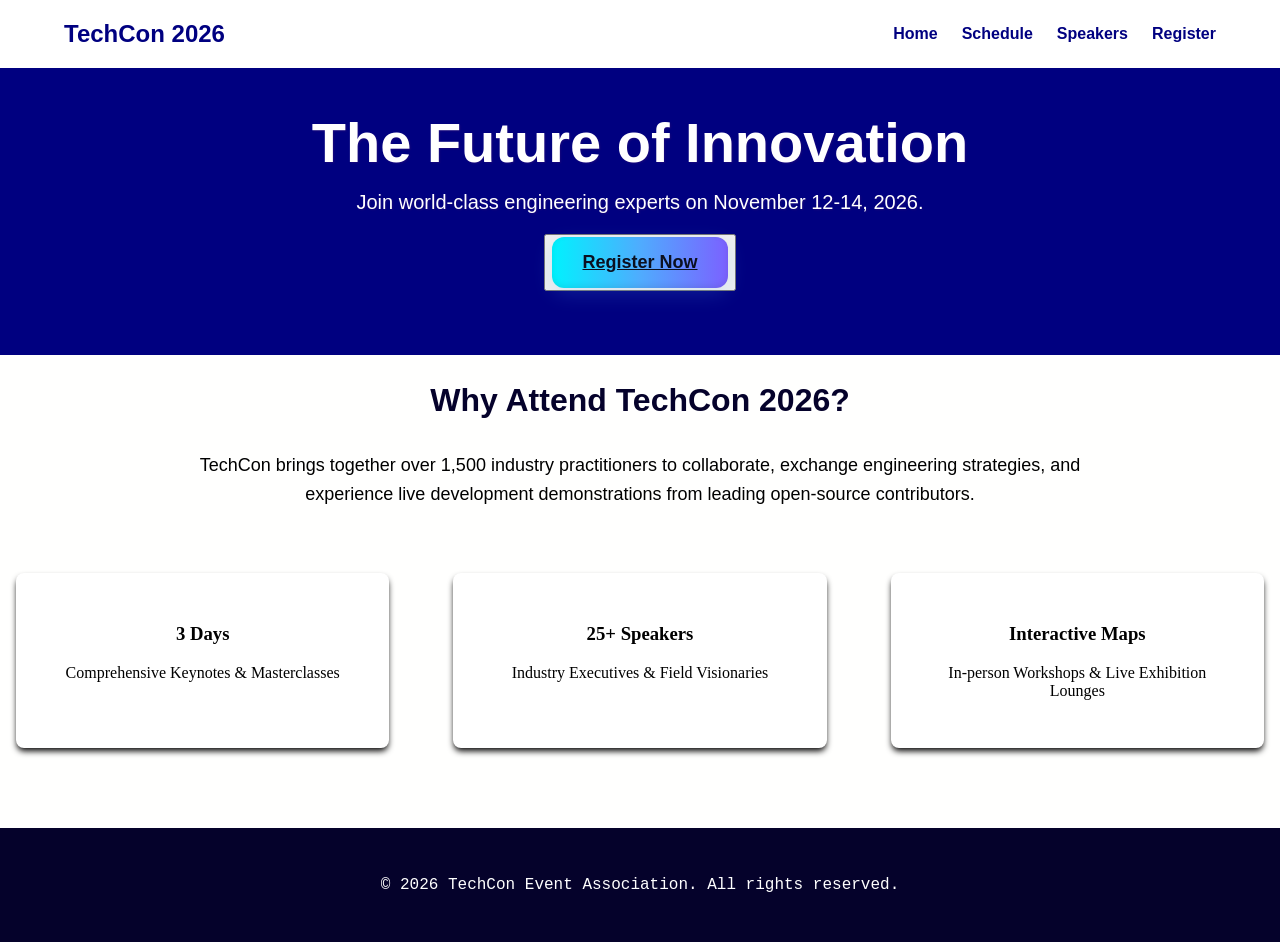
<file: index.html>
<!doctype html>
<html lang="en">
  <head>
    <meta charset="UTF-8" />
    <meta name="viewport" content="width=device-width, initial-scale=1.0" />
    <link rel="stylesheet" href="style.css" />
    <title>TechCon 2026</title>
    <link rel="icon" href="favicon.ico" />
  </head>
  <body>
    <nav class="navbar">
      <h2><a href="index.html" class="brand">TechCon 2026</a></h2>
      <ul class="nav-links">
        <li><a href="index.html">Home</a></li>
        <li><a href="schedule.html">Schedule</a></li>
        <li><a href="speakers.html">Speakers</a></li>
        <li><a href="register.html">Register</a></li>
      </ul>
    </nav>
    <section>
      <h1 class="tg" style="font-size: 3.5rem; margin-bottom: 1rem;">The Future of Innovation</h1>
      <p class="tg" style ="margin-top: 1rem; font-size: 1.25rem;">Join world-class engineering experts on November 12-14, 2026.</p>
      <button><a href="register.html" class="glowing-btn" >Register Now</a></button>
    </section>
    <main>
        <h2 id="attend" >Why Attend TechCon 2026?</h2>
      <p style="text-align:center; max-width: 900px; margin: 2rem auto 3rem; font-size: 1.125rem; line-height: 1.6; font-family: 'Segoe UI', Tahoma, Geneva, Verdana, sans-serif;">
        TechCon brings together over 1,500 industry practitioners to
        collaborate, exchange engineering strategies, and experience live
        development demonstrations from leading open-source contributors.
      </p>
      <div class="speaker-grid">
        <div class="speaker-card">
          <h3>3 Days</h3>
          <p>Comprehensive Keynotes & Masterclasses</p>
        </div>
        <div class="speaker-card">
          <h3>25+ Speakers</h3>
          <p>Industry Executives & Field Visionaries</p>
        </div>
        <div class="speaker-card">
          <h3>Interactive Maps</h3>
          <p>In-person Workshops & Live Exhibition Lounges</p>
        </div>
    </main>
    <footer>
          <p>&copy; 2026 TechCon Event Association. All rights reserved.</p>
        </footer>
  </body>
</html>
</file>
<file: style.css>
body{
    background-color: rgb(255, 255, 254);
    display: flex;
    flex-direction: column;
    min-height: 100vh;
    margin: 0;
    padding: 0;
}

*{
  margin-left: 0;
  margin-right: 0;
}

section{
    text-align: center;
    background-color: navy;
    padding: 4rem 2rem;
}
.tg {
  color: white;
  font-family: 'Segoe UI', Tahoma, Geneva, Verdana, sans-serif;
  text-shadow: 1px 1px 2px #f352521a;
 
}
.speaker-card {

  background: #ffffff;
  border-radius: 0.5rem;
  overflow: hidden;
  box-shadow: 0 4px 6px -1px rgb(3, 2, 2);
  text-align: center;
  padding: 2rem;
  margin-bottom: 2rem;
  margin: 1rem;
}



.speaker-grid {
  display: grid;
  grid-template-columns: repeat(auto-fit, minmax(280px, 1fr));
  gap: 2rem;
}


/* Base button styles */
.glowing-btn {
  display: inline-flex;
  justify-content: center;
  align-items: center;
  appearance: none;
  -webkit-appearance: none;
  -moz-appearance: none;
  background: linear-gradient(90deg,#00f2fe 0%,#4facfe 50%,#7b61ff 100%);
  padding: 15px 30px; /* slightly bigger for prominence */
  font-size: 18px;
  font-weight: 700;
  color: #0b1020;
  border: none;
  border-radius: 12px;
  cursor: pointer;
  outline: none;
  position: relative;
  transition: transform 0.15s ease, box-shadow 0.25s ease, opacity 0.15s ease;
  box-shadow: 0 6px 20px rgba(79,172,254,0.18), inset 0 -2px 6px rgba(0,0,0,0.08);
  animation: pulseGlow 2.2s infinite;
}

/* Enhances glow and changes colors on hover */
.glowing-btn:hover {
  transform: translateY(-3px);
  color: #041022;
  box-shadow: 0 10px 40px rgba(79,172,254,0.28), 0 0 30px rgba(123,97,255,0.18);
  animation: none; /* stop subtle pulse while hovered */
}

.glowing-btn:focus {
  box-shadow: 0 0 30px rgba(0,242,254,0.35), 0 8px 30px rgba(79,172,254,0.2);
}

.glowing-btn:active {
  transform: translateY(0);
  opacity: 0.95;
}

/* Define the continuous glowing animation loop */
@keyframes pulseGlow {
  0% {
    box-shadow: 0 6px 20px rgba(79,172,254,0.12), 0 0 6px rgba(0,242,254,0.06);
  }
  50% {
    box-shadow: 0 10px 30px rgba(79,172,254,0.22), 0 0 18px rgba(123,97,255,0.12);
  }
  100% {
    box-shadow: 0 6px 20px rgba(79,172,254,0.12), 0 0 6px rgba(0,242,254,0.06);
  }
}

/* Responsive smaller button */
@media (max-width: 480px) {
  .glowing-btn { padding: 12px 20px; font-size: 15px; border-radius: 10px; }
}


/* Arrange brand and list horizontally */
.navbar {
  display: flex;
  justify-content: space-between;
  align-items: center;
  background-color: white;
  position: fixed;
  top: 0;
  width: 100%;
  z-index: 1000;

}

.navbar ul {
  list-style: none;
  display: flex;
  gap: 1.5rem;
  margin-right: 4rem;

}

.navbar a {
  text-decoration: none;
  color: navy;
  font-weight: 700;
  transition: color 0.3s;
  font-family: 'Segoe UI', Tahoma, Geneva, Verdana, sans-serif;
}   

.brand {
  margin-left: 4rem;
}

#attend{
  text-align: center;
  font-size: 2rem;
  color: #05022b;
  font-family: 'Segoe UI', Tahoma, Geneva, Verdana, sans-serif;

}

main {
  flex: 1;
}

footer {
  text-align: center;
  padding: 2rem;
  background-color: #05022b;
  color: #ffffff;
  margin-top: 4rem;
  margin-left: 0;
  margin-right: 0;
  margin-bottom: 0;
  font-family: 'Courier New', Courier, monospace
}

.nav-links a:hover, .nav-links a.active {
  color:rgb(102, 102, 250)
}
</file>
